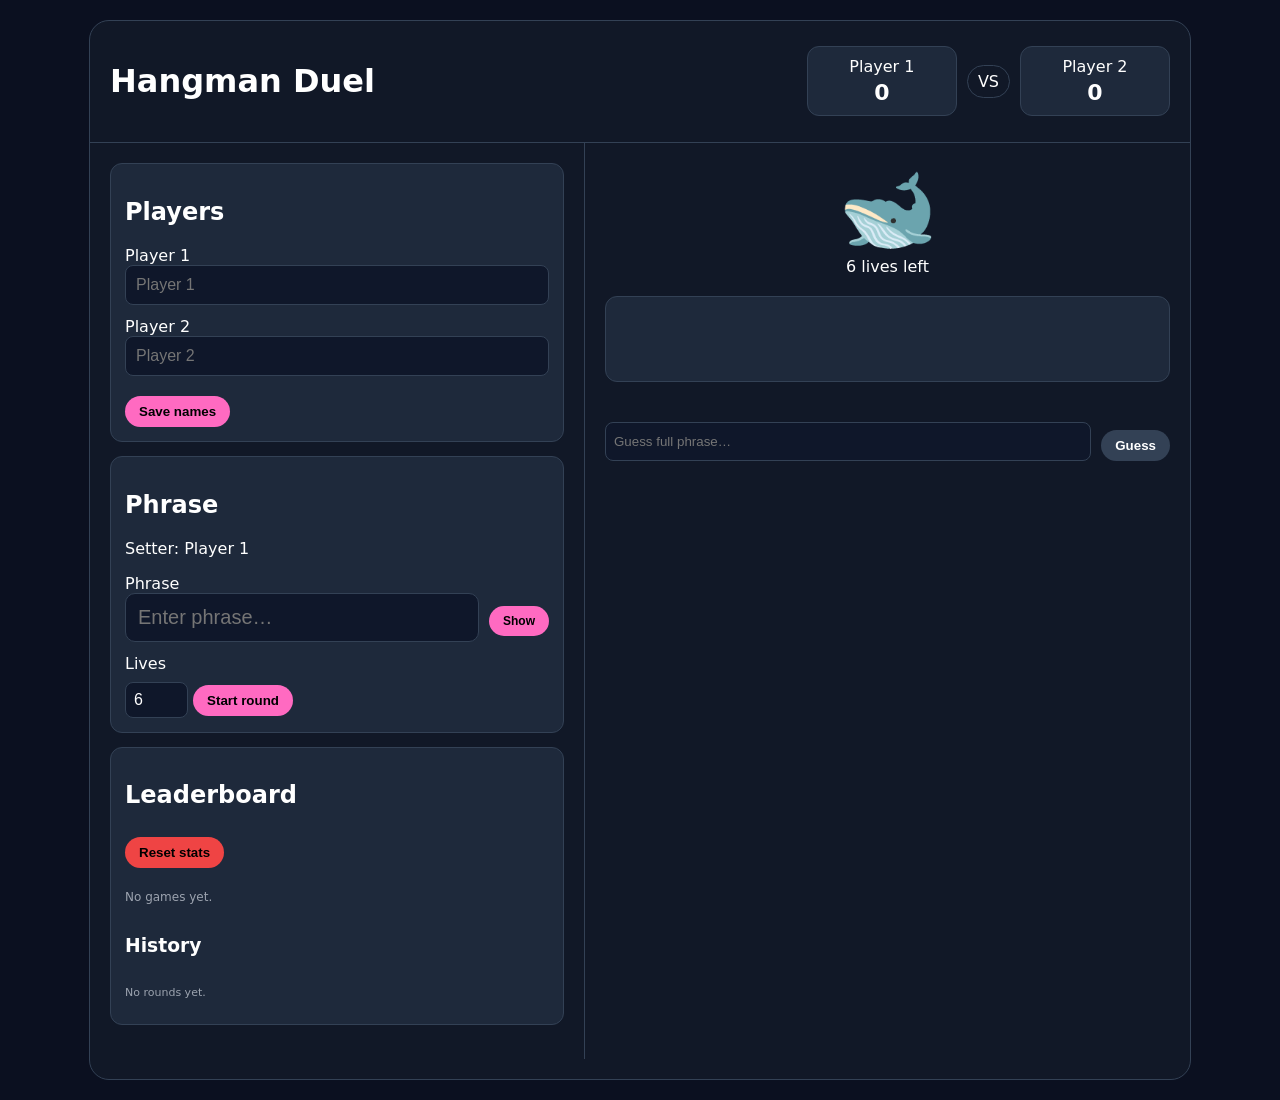
<file: Hangman/hangman.html>
<!DOCTYPE html>
<html lang="en">
<head>
  <meta charset="UTF-8" />
  <title>Hangman Duel</title>
  <link rel="stylesheet" href="style.css" />
</head>
<body>
  <div class="app-shell">

    <header class="app-header">
      <h1>Hangman Duel</h1>
      <div class="scoreboard">
        <div class="player-card" id="p1Card">
          <div id="p1Name">Player 1</div>
          <div class="score" id="p1Score">0</div>
        </div>
        <div class="vs">VS</div>
        <div class="player-card" id="p2Card">
          <div id="p2Name">Player 2</div>
          <div class="score" id="p2Score">0</div>
        </div>
      </div>
    </header>

    <main class="main">

      <section class="left">

        <div class="panel">
          <h2>Players</h2>

          <div class="player-input-block">
            <label>Player 1</label>
            <input id="p1Input" type="text" class="player-input" placeholder="Player 1">
          </div>

          <div class="player-input-block">
            <label>Player 2</label>
            <input id="p2Input" type="text" class="player-input" placeholder="Player 2">
          </div>

          <button id="saveNames" class="btn">Save names</button>
        </div>

        <div class="panel">
          <h2>Phrase</h2>
          <p>Setter: <span id="setterLabel">Player 1</span></p>

          <label>Phrase</label>
          <div class="phrase-row">
            <input id="phraseInput" type="password" class="phrase-big" placeholder="Enter phrase…">
            <button id="togglePhrase" class="btn small-btn">Show</button>
          </div>

          <label class="lives-label">Lives</label>
          <input id="livesInput" type="number" min="3" max="10" value="6">

          <button id="startBtn" class="btn">Start round</button>
        </div>

        <div class="panel">
          <h2>Leaderboard</h2>
          <button id="resetStats" class="btn danger-btn">Reset stats</button>
          <div id="leaderboard"></div>
          <h3>History</h3>
          <div id="history"></div>
        </div>

      </section>

      <section class="right">

        <div class="animal-box">
          <div id="animal">🐋</div>
          <div id="livesText">6 lives left</div>
        </div>

        <div id="phraseDisplay" class="phrase"></div>

        <div class="keyboard" id="keyboard"></div>

        <div class="full-guess">
          <input id="fullGuess" type="text" placeholder="Guess full phrase…">
          <button id="fullGuessBtn" class="btn secondary">Guess</button>
        </div>

        <div id="roundMsg" class="round-msg"></div>

      </section>

    </main>
  </div>

  <div id="winOverlay" class="overlay hidden">
    <div class="overlay-box">
      <h2>You win!</h2>
      <p id="winText"></p>
      <button id="winNext" class="btn">Start new round</button>
    </div>
  </div>

  <div id="loseOverlay" class="overlay hidden">
    <div class="overlay-box">
      <h2>You lose!</h2>
      <p id="loseText"></p>
      <button id="loseNext" class="btn">Start new round</button>
    </div>
  </div>

  <script src="script.js"></script>
</body>
</html>
</file>
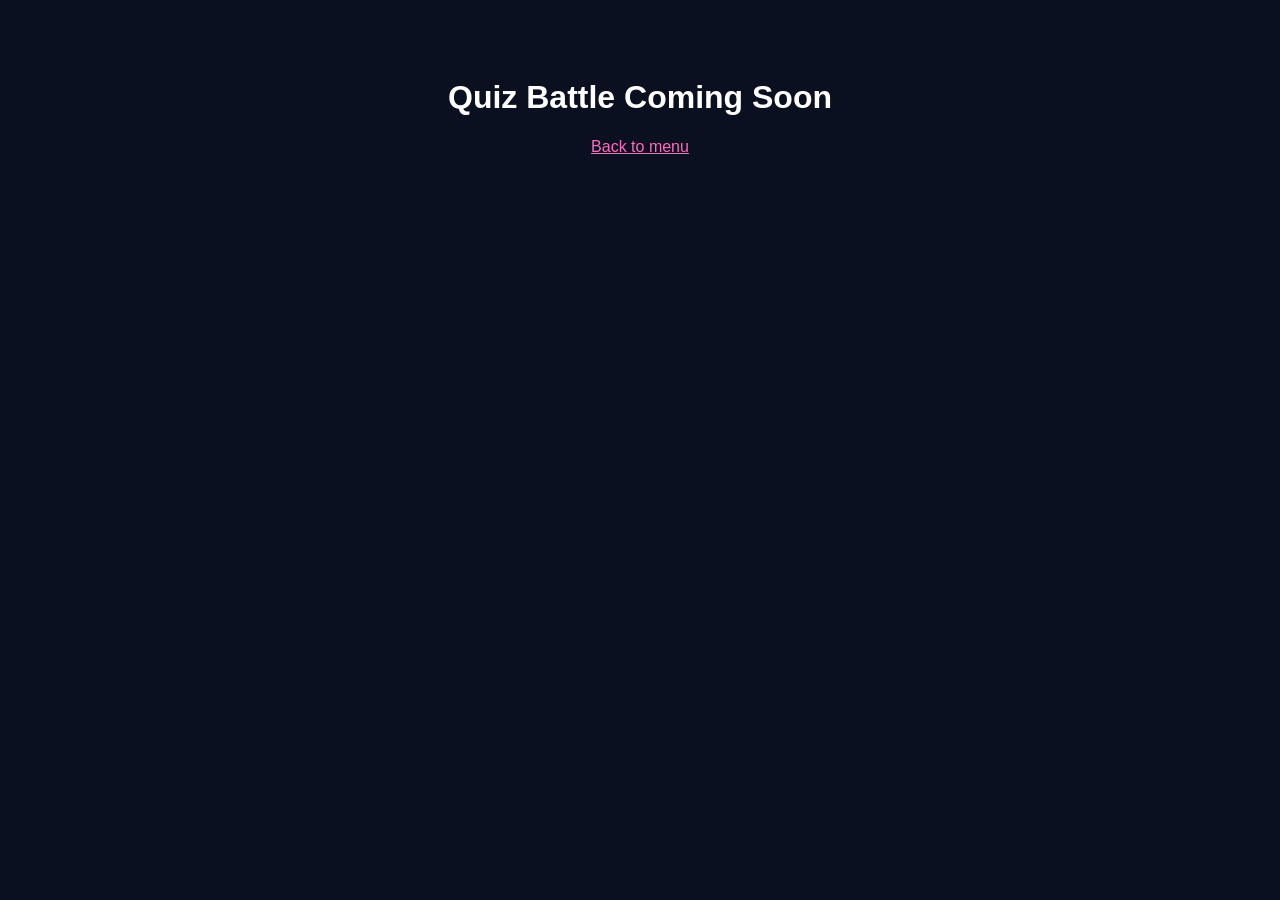
<file: Quiz/quiz.html>
<!DOCTYPE html>
<html>
<body style="background:#0b1020;color:white;font-family:sans-serif;text-align:center;padding-top:50px;">
  <h1>Quiz Battle Coming Soon</h1>
  <a href="index.html" style="color:#ff6ac1;">Back to menu</a>
</body>
</html>
</file>
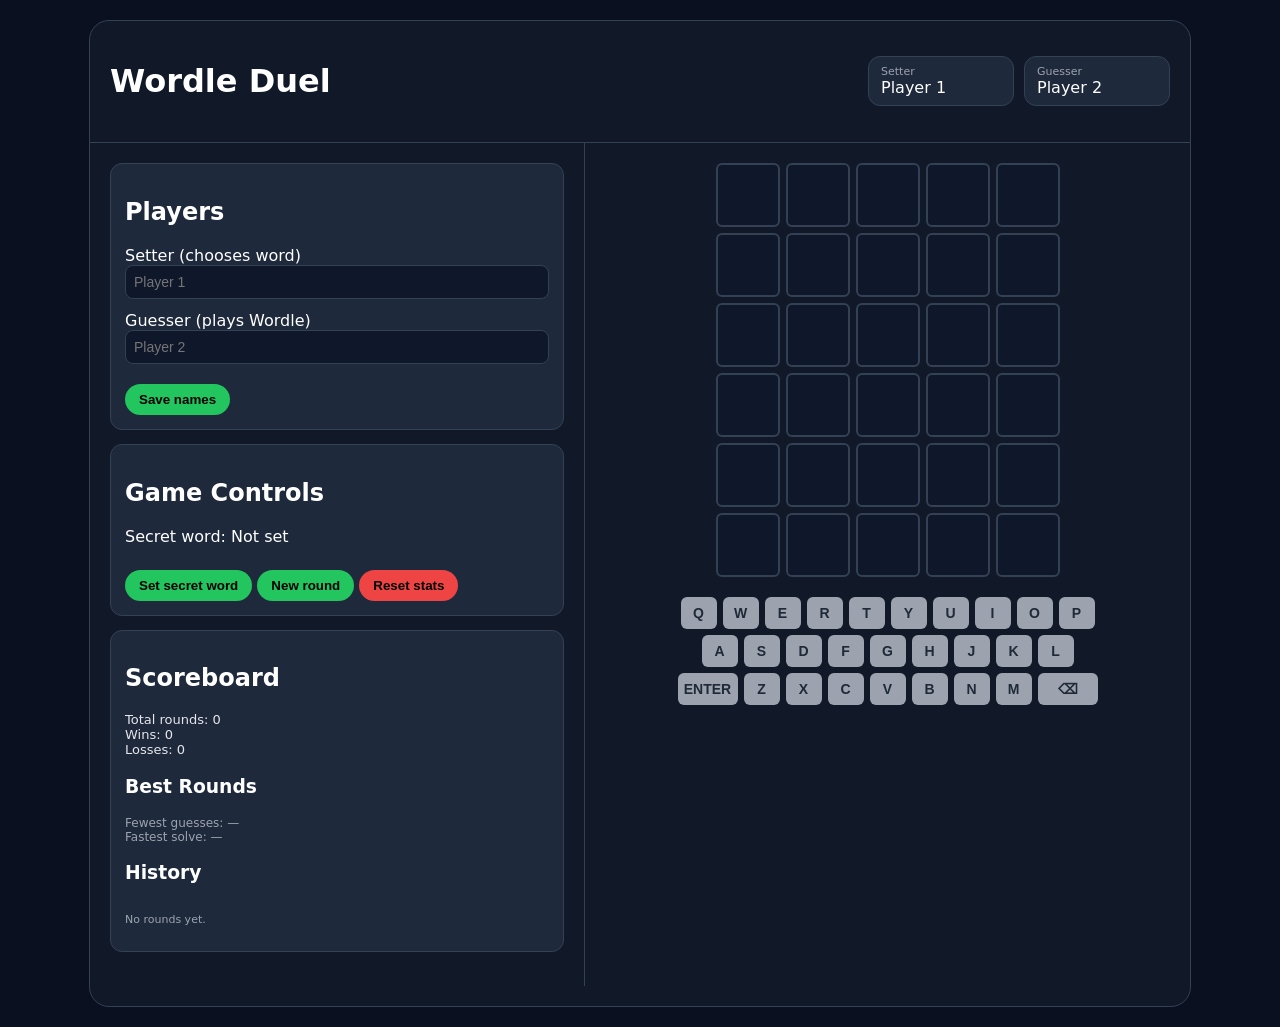
<file: Wordle/wordle.html>
<!DOCTYPE html>
<html lang="en">
<head>
  <meta charset="UTF-8" />
  <title>Wordle Duel</title>
  <link rel="stylesheet" href="wordle.css" />
</head>
<body>

  <div class="app-shell">

    <header class="app-header">
      <h1>Wordle Duel</h1>
      <div class="players-bar">
        <div class="player-card">
          <div class="name-label">Setter</div>
          <div id="setterName">Player 1</div>
        </div>
        <div class="player-card">
          <div class="name-label">Guesser</div>
          <div id="guesserName">Player 2</div>
        </div>
      </div>
    </header>

    <main class="main">

      <section class="left">

        <div class="panel">
          <h2>Players</h2>

          <div class="player-input-block">
            <label>Setter (chooses word)</label>
            <input id="setterInput" type="text" class="player-input" placeholder="Player 1">
          </div>

          <div class="player-input-block">
            <label>Guesser (plays Wordle)</label>
            <input id="guesserInput" type="text" class="player-input" placeholder="Player 2">
          </div>

          <button id="saveNames" class="btn">Save names</button>
        </div>

        <div class="panel">
          <h2>Game Controls</h2>
          <p>Secret word: <span id="secretStatus">Not set</span></p>
          <button id="setWordBtn" class="btn">Set secret word</button>
          <button id="newRoundBtn" class="btn">New round</button>
          <button id="resetStatsBtn" class="btn danger-btn">Reset stats</button>
        </div>

        <div class="panel">
          <h2>Scoreboard</h2>
          <div id="scoreboard"></div>

          <h3>Best Rounds</h3>
          <div id="bestRounds"></div>

          <h3>History</h3>
          <div id="history"></div>
        </div>

      </section>

      <section class="right">

        <div class="board-container">
          <div id="board" class="board"></div>
        </div>

        <div class="keyboard" id="keyboard"></div>

      </section>

    </main>
  </div>

  <!-- Secret word modal -->
  <div id="wordModal" class="overlay hidden">
    <div class="overlay-box">
      <h2>Set Secret Word</h2>
      <p>Setter, enter a 5-letter word:</p>
      <input id="secretWordInput" type="text" maxlength="5" class="secret-input" />
      <div class="overlay-actions">
        <button id="cancelWordBtn" class="btn danger-btn">Cancel</button>
        <button id="confirmWordBtn" class="btn">Confirm</button>
      </div>
    </div>
  </div>

  <!-- End round modal -->
  <div id="endOverlay" class="overlay hidden">
    <div class="overlay-box">
      <h2>Round Over</h2>
      <p id="endText"></p>
      <button id="closeEndBtn" class="btn">Close</button>
    </div>
  </div>

  <script src="wordle.js"></script>
</body>
</html>
</file>
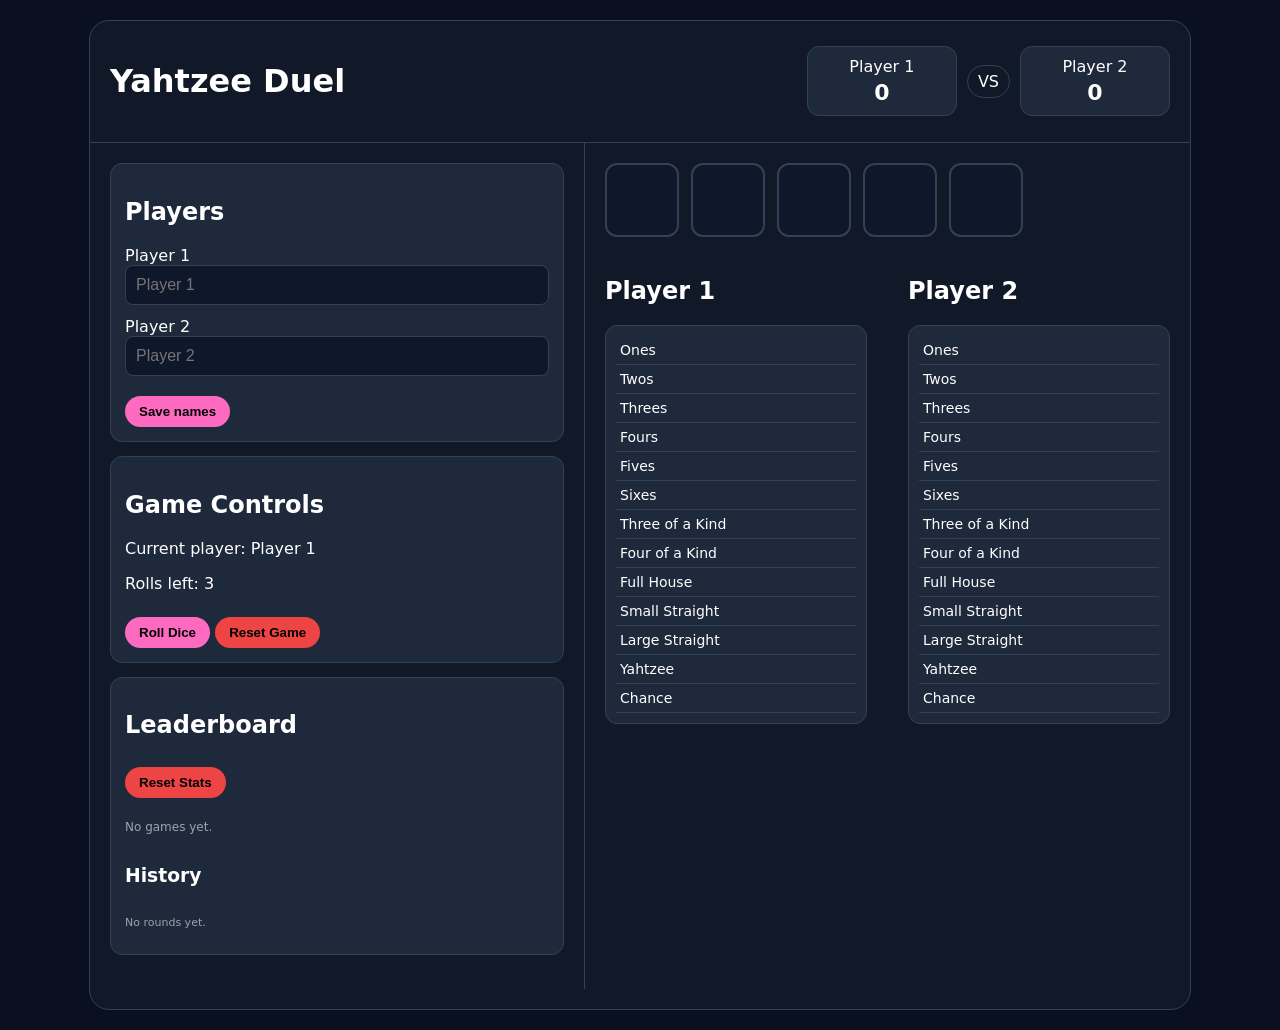
<file: Yahtzee/yahtzee.html>
<!DOCTYPE html>
<html lang="en">
<head>
  <meta charset="UTF-8" />
  <title>Yahtzee Duel</title>
  <link rel="stylesheet" href="yahtzee.css" />
</head>
<body>

  <div class="app-shell">

    <header class="app-header">
      <h1>Yahtzee Duel</h1>
      <div class="scoreboard">
        <div class="player-card">
          <div id="p1Name">Player 1</div>
          <div class="score" id="p1Score">0</div>
        </div>
        <div class="vs">VS</div>
        <div class="player-card">
          <div id="p2Name">Player 2</div>
          <div class="score" id="p2Score">0</div>
        </div>
      </div>
    </header>

    <main class="main">

      <section class="left">

        <div class="panel">
          <h2>Players</h2>

          <div class="player-input-block">
            <label>Player 1</label>
            <input id="p1Input" type="text" class="player-input" placeholder="Player 1">
          </div>

          <div class="player-input-block">
            <label>Player 2</label>
            <input id="p2Input" type="text" class="player-input" placeholder="Player 2">
          </div>

          <button id="saveNames" class="btn">Save names</button>
        </div>

        <div class="panel">
          <h2>Game Controls</h2>

          <p>Current player: <span id="currentPlayerLabel">Player 1</span></p>
          <p>Rolls left: <span id="rollsLeft">3</span></p>

          <button id="rollBtn" class="btn">Roll Dice</button>
          <button id="resetGame" class="btn danger-btn">Reset Game</button>
        </div>

        <div class="panel">
          <h2>Leaderboard</h2>
          <button id="resetStats" class="btn danger-btn">Reset Stats</button>
          <div id="leaderboard"></div>

          <h3>History</h3>
          <div id="history"></div>
        </div>

      </section>

      <section class="right">

        <div class="dice-area" id="diceArea"></div>

        <div class="scorecards-container">
          <div>
            <h2 id="p1NameCard">Player 1</h2>
            <div id="scorecard1" class="scorecard"></div>
          </div>

          <div>
            <h2 id="p2NameCard">Player 2</h2>
            <div id="scorecard2" class="scorecard"></div>
          </div>
        </div>

      </section>

    </main>
  </div>

  <div id="endOverlay" class="overlay hidden">
    <div class="overlay-box">
      <h2>Game Over</h2>
      <p id="endText"></p>
      <button id="newGameBtn" class="btn">Start New Game</button>
    </div>
  </div>

  <div id="yahtzeeOverlay" class="overlay hidden">
    <div class="overlay-box yahtzee-box">
      <h2 class="yahtzee-title">YAHTZEE!!!</h2>
      <p class="yahtzee-sub">Absolute chaos. You did it.</p>
      <button id="yahtzeeBack" class="btn">Return to game</button>
    </div>
  </div>

  <script src="yahtzee.js"></script>
</body>
</html>
</file>
<file: Hangman/style.css>
body {
  margin: 0;
  background: #0b1020;
  color: #fff;
  font-family: system-ui, sans-serif;
}

.app-shell {
  width: 1100px;
  margin: 20px auto;
  background: #111827;
  border-radius: 20px;
  padding-bottom: 20px;
  border: 1px solid #334155;
}

.app-header {
  padding: 20px;
  border-bottom: 1px solid #334155;
  display: flex;
  justify-content: space-between;
  align-items: center;
}

.scoreboard {
  display: flex;
  gap: 10px;
  align-items: center;
}

.player-card {
  background: #1e293b;
  padding: 10px 14px;
  border-radius: 12px;
  border: 1px solid #334155;
  text-align: center;
  min-width: 120px;
  display: flex;
  flex-direction: column;
  gap: 4px;
}

.score {
  font-size: 22px;
  font-weight: bold;
}

.vs {
  padding: 6px 10px;
  border-radius: 999px;
  border: 1px solid #334155;
}

.main {
  display: grid;
  grid-template-columns: 0.9fr 1.1fr;
}

.left {
  padding: 20px;
  border-right: 1px solid #334155;
}

.right {
  padding: 20px;
}

.panel {
  background: #1e293b;
  padding: 14px;
  border-radius: 12px;
  border: 1px solid #334155;
  margin-bottom: 14px;
}

/* PLAYER INPUTS */

.player-input-block {
  display: flex;
  flex-direction: column;
  margin-bottom: 12px;
}

.player-input {
  padding: 10px;
  font-size: 16px;
  border-radius: 8px;
  border: 1px solid #334155;
  background: #0f172a;
  color: #fff;
}

/* PHRASE INPUT WITH TOGGLE */

.phrase-row {
  display: flex;
  gap: 10px;
  align-items: center;
}

.phrase-big {
  flex: 1;
  padding: 12px;
  font-size: 20px;
  border-radius: 10px;
  border: 1px solid #334155;
  background: #0f172a;
  color: #fff;
}

.small-btn {
  padding: 6px 10px;
  font-size: 12px;
}

/* LIVES LABEL */

.lives-label {
  display: block;
  margin-top: 12px;
  margin-bottom: 4px;
}

#livesInput {
  padding: 8px;
  font-size: 16px;
  border-radius: 8px;
  border: 1px solid #334155;
  background: #0f172a;
  color: #fff;
}

/* BUTTONS */

.btn {
  background: #ff6ac1;
  border: none;
  padding: 8px 14px;
  border-radius: 999px;
  cursor: pointer;
  font-weight: bold;
  margin-top: 8px;
}

.secondary {
  background: #334155;
  color: #fff;
}

.danger-btn {
  background: #ef4444;
  margin-bottom: 10px;
}

/* ANIMAL */

.animal-box {
  text-align: center;
  margin-bottom: 20px;
}

#animal {
  font-size: 80px;
}

/* PHRASE DISPLAY */

.phrase {
  background: #1e293b;
  padding: 12px;
  border-radius: 12px;
  border: 1px solid #334155;
  min-height: 60px;
  display: flex;
  flex-wrap: wrap;
  gap: 10px;
  justify-content: center;
  font-size: 24px;
}

.letter {
  border-bottom: 2px solid #334155;
  min-width: 20px;
  text-align: center;
}

/* KEYBOARD */

.keyboard {
  margin-top: 20px;
  display: flex;
  flex-direction: column;
  gap: 6px;
  align-items: center;
}

.kb-row {
  display: flex;
  gap: 6px;
}

.key-btn {
  background: #1e293b;
  border: 1px solid #334155;
  padding: 8px 12px;
  border-radius: 999px;
  cursor: pointer;
  color: #fff;
}

.key-btn.used {
  opacity: 0.3;
  cursor: default;
}

/* FULL GUESS */

.full-guess {
  margin-top: 20px;
  display: flex;
  gap: 10px;
}

.full-guess input {
  flex: 1;
  padding: 8px;
  border-radius: 8px;
  border: 1px solid #334155;
  background: #0f172a;
  color: #fff;
}

/* ROUND MESSAGE */

.round-msg {
  margin-top: 10px;
  color: #9ca3af;
}

/* OVERLAYS */

.overlay {
  position: fixed;
  inset: 0;
  background: rgba(0,0,0,0.7);
  display: flex;
  justify-content: center;
  align-items: center;
  opacity: 0;
  pointer-events: none;
  transition: 0.25s;
}

.overlay.show {
  opacity: 1;
  pointer-events: auto;
}

.overlay-box {
  background: #1e293b;
  padding: 20px;
  border-radius: 12px;
  border: 1px solid #334155;
  text-align: center;
}

.hidden {
  display: none;
}

/* LEADERBOARD */

#leaderboard {
  font-size: 12px;
  color: #9ca3af;
  max-height: 150px;
  overflow-y: auto;
}

#leaderboard table {
  width: 100%;
  border-collapse: collapse;
}

#leaderboard th,
#leaderboard td {
  padding: 2px 4px;
  text-align: left;
}

#leaderboard th {
  font-weight: 600;
}

#history {
  font-size: 11px;
  color: #9ca3af;
  max-height: 160px;
  overflow-y: auto;
}

.history-item {
  margin-bottom: 4px;
}
</file>
<file: Wordle/wordle.css>
body {
  margin: 0;
  background: #0b1020;
  color: #fff;
  font-family: system-ui, sans-serif;
}

.app-shell {
  width: 1100px;
  margin: 20px auto;
  background: #111827;
  border-radius: 20px;
  padding-bottom: 20px;
  border: 1px solid #334155;
}

.app-header {
  padding: 20px;
  border-bottom: 1px solid #334155;
  display: flex;
  justify-content: space-between;
  align-items: center;
}

.players-bar {
  display: flex;
  gap: 10px;
}

.player-card {
  background: #1e293b;
  padding: 8px 12px;
  border-radius: 12px;
  border: 1px solid #334155;
  min-width: 120px;
}

.name-label {
  font-size: 11px;
  color: #9ca3af;
}

.main {
  display: grid;
  grid-template-columns: 0.9fr 1.1fr;
}

.left {
  padding: 20px;
  border-right: 1px solid #334155;
}

.right {
  padding: 20px;
}

.panel {
  background: #1e293b;
  padding: 14px;
  border-radius: 12px;
  border: 1px solid #334155;
  margin-bottom: 14px;
}

.player-input-block {
  display: flex;
  flex-direction: column;
  margin-bottom: 12px;
}

.player-input {
  padding: 8px;
  font-size: 14px;
  border-radius: 8px;
  border: 1px solid #334155;
  background: #0f172a;
  color: #fff;
}

.btn {
  background: #22c55e;
  border: none;
  padding: 8px 14px;
  border-radius: 999px;
  cursor: pointer;
  font-weight: bold;
  margin-top: 8px;
}

.danger-btn {
  background: #ef4444;
}

.board-container {
  display: flex;
  justify-content: center;
  margin-bottom: 20px;
}

.board {
  display: grid;
  grid-template-rows: repeat(6, 1fr);
  gap: 6px;
}

.row {
  display: grid;
  grid-template-columns: repeat(5, 1fr);
  gap: 6px;
}

.tile {
  width: 60px;
  height: 60px;
  border-radius: 6px;
  border: 2px solid #334155;
  display: flex;
  align-items: center;
  justify-content: center;
  font-size: 28px;
  text-transform: uppercase;
  background: #0f172a;
}

.tile.filled {
  border-color: #4b5563;
}

.tile.correct {
  background: #22c55e;
  border-color: #16a34a;
  color: #fff;
}

.tile.present {
  background: #eab308;
  border-color: #ca8a04;
  color: #fff;
}

.tile.absent {
  background: #4b5563;
  border-color: #374151;
  color: #e5e7eb;
}

/* KEYBOARD */

.keyboard {
  display: grid;
  grid-template-rows: repeat(3, auto);
  gap: 6px;
  justify-content: center;
}

.key-row {
  display: flex;
  justify-content: center;
  gap: 6px;
}

.key {
  min-width: 36px;
  padding: 8px 6px;
  border-radius: 6px;
  border: none;
  cursor: pointer;
  text-transform: uppercase;
  font-size: 14px;
  font-weight: 600;
}

/* NEW — LIGHT GREY = UNUSED */
.key.unused {
  background: #9ca3af;
  color: #1f2937;
}

/* NEW — DARK GREY = USED */
.key.used {
  background: #4b5563;
  color: #e5e7eb;
}

/* GREEN */
.key.correct {
  background: #22c55e !important;
  color: #ffffff !important;
}

/* YELLOW */
.key.present {
  background: #eab308 !important;
  color: #ffffff !important;
}

/* DARK GREY (same as used) */
.key.absent {
  background: #4b5563 !important;
  color: #e5e7eb !important;
}

.key.wide {
  min-width: 60px;
}

/* OVERLAYS */

.overlay {
  position: fixed;
  inset: 0;
  background: rgba(0,0,0,0.7);
  display: flex;
  justify-content: center;
  align-items: center;
  opacity: 0;
  pointer-events: none;
  transition: 0.25s;
}

.overlay.show {
  opacity: 1;
  pointer-events: auto;
}

.overlay-box {
  background: #1e293b;
  padding: 20px;
  border-radius: 12px;
  border: 1px solid #334155;
  text-align: center;
  min-width: 280px;
}

.hidden {
  display: none;
}

.secret-input {
  margin-top: 10px;
  padding: 8px;
  font-size: 18px;
  text-transform: uppercase;
  border-radius: 8px;
  border: 1px solid #334155;
  background: #0f172a;
  color: #fff;
  width: 100%;
  text-align: center;
}

.overlay-actions {
  display: flex;
  justify-content: space-between;
  margin-top: 14px;
}

/* STATS */

#scoreboard {
  font-size: 13px;
  color: #e5e7eb;
  margin-top: 6px;
}

#bestRounds {
  font-size: 12px;
  color: #9ca3af;
  margin-top: 6px;
}

#history {
  font-size: 11px;
  color: #9ca3af;
  max-height: 160px;
  overflow-y: auto;
  margin-top: 6px;
}

.history-item {
  margin-bottom: 6px;
}
</file>
<file: Yahtzee/yahtzee.css>
/* BASE */

body {
  margin: 0;
  background: #0b1020;
  color: #fff;
  font-family: system-ui, sans-serif;
}

.app-shell {
  width: 1100px;
  margin: 20px auto;
  background: #111827;
  border-radius: 20px;
  padding-bottom: 20px;
  border: 1px solid #334155;
}

.app-header {
  padding: 20px;
  border-bottom: 1px solid #334155;
  display: flex;
  justify-content: space-between;
  align-items: center;
}

.scoreboard {
  display: flex;
  gap: 10px;
  align-items: center;
}

.player-card {
  background: #1e293b;
  padding: 10px 14px;
  border-radius: 12px;
  border: 1px solid #334155;
  text-align: center;
  min-width: 120px;
  display: flex;
  flex-direction: column;
  gap: 4px;
}

.score {
  font-size: 22px;
  font-weight: bold;
}

.vs {
  padding: 6px 10px;
  border-radius: 999px;
  border: 1px solid #334155;
}

.main {
  display: grid;
  grid-template-columns: 0.9fr 1.1fr;
}

.left {
  padding: 20px;
  border-right: 1px solid #334155;
}

.right {
  padding: 20px;
}

.panel {
  background: #1e293b;
  padding: 14px;
  border-radius: 12px;
  border: 1px solid #334155;
  margin-bottom: 14px;
}

.player-input-block {
  display: flex;
  flex-direction: column;
  margin-bottom: 12px;
}

.player-input {
  padding: 10px;
  font-size: 16px;
  border-radius: 8px;
  border: 1px solid #334155;
  background: #0f172a;
  color: #fff;
}

.btn {
  background: #ff6ac1;
  border: none;
  padding: 8px 14px;
  border-radius: 999px;
  cursor: pointer;
  font-weight: bold;
  margin-top: 8px;
}

.danger-btn {
  background: #ef4444;
}

/* DICE */

.dice-area {
  display: flex;
  gap: 12px;
  margin-bottom: 20px;
}

.die {
  width: 70px;
  height: 70px;
  background: #1e293b;
  border: 2px solid #334155;
  border-radius: 12px;
  display: flex;
  justify-content: center;
  align-items: center;
  font-size: 32px;
  cursor: pointer;
  transition: 0.2s;
}

.die.blank {
  background: #0f172a;
  border-color: #334155;
  color: transparent;
}

.die.held {
  background: #334155;
  border-color: #ff6ac1;
}

.die.roll-anim {
  animation: rollAnim 0.4s ease;
}

@keyframes rollAnim {
  0% { transform: rotate(0deg) scale(1); }
  50% { transform: rotate(180deg) scale(1.2); }
  100% { transform: rotate(360deg) scale(1); }
}

/* SCORECARDS */

.scorecards-container {
  display: flex;
  gap: 20px;
  justify-content: space-between;
}

.scorecard {
  background: #1e293b;
  border: 1px solid #334155;
  border-radius: 12px;
  padding: 10px;
  width: 240px;
}

.score-row {
  display: flex;
  justify-content: space-between;
  padding: 6px 4px;
  border-bottom: 1px solid #334155;
  cursor: pointer;
}

.score-row.used {
  opacity: 0.4;
  cursor: default;
}

.score-row:hover {
  background: #334155;
}

.score-name {
  font-size: 14px;
}

.score-value {
  font-size: 14px;
}

.score-row.recommended {
  border-color: #facc15;
  box-shadow: 0 0 8px #facc15;
}

/* OVERLAYS */

.overlay {
  position: fixed;
  inset: 0;
  background: rgba(0,0,0,0.7);
  display: flex;
  justify-content: center;
  align-items: center;
  opacity: 0;
  pointer-events: none;
  transition: 0.25s;
}

.overlay.show {
  opacity: 1;
  pointer-events: auto;
}

.overlay-box {
  background: #1e293b;
  padding: 20px;
  border-radius: 12px;
  border: 1px solid #334155;
  text-align: center;
}

.hidden {
  display: none;
}

/* YAHTZEE CRAZY MODE */

.yahtzee-box {
  animation: yahtzeePulse 0.8s infinite alternate;
}

.yahtzee-title {
  font-size: 40px;
  color: #facc15;
  text-shadow: 0 0 10px #facc15;
}

.yahtzee-sub {
  margin-top: 10px;
  color: #e5e7eb;
}

@keyframes yahtzeePulse {
  0% { transform: scale(1); box-shadow: 0 0 10px #facc15; }
  100% { transform: scale(1.08); box-shadow: 0 0 25px #f97316; }
}

body.yahtzee-crazy {
  animation: screenShake 0.6s infinite;
}

@keyframes screenShake {
  0% { transform: translate(0,0); }
  25% { transform: translate(-5px,3px); }
  50% { transform: translate(4px,-4px); }
  75% { transform: translate(-3px,-2px); }
  100% { transform: translate(0,0); }
}

/* LEADERBOARD + HISTORY */

#leaderboard {
  font-size: 12px;
  color: #9ca3af;
  max-height: 150px;
  overflow-y: auto;
  margin-top: 10px;
}

#leaderboard table {
  width: 100%;
  border-collapse: collapse;
}

#leaderboard th,
#leaderboard td {
  padding: 2px 4px;
  text-align: left;
}

#leaderboard th {
  font-weight: 600;
}

#history {
  font-size: 11px;
  color: #9ca3af;
  max-height: 160px;
  overflow-y: auto;
  margin-top: 10px;
}

.history-item {
  margin-bottom: 6px;
}
</file>
